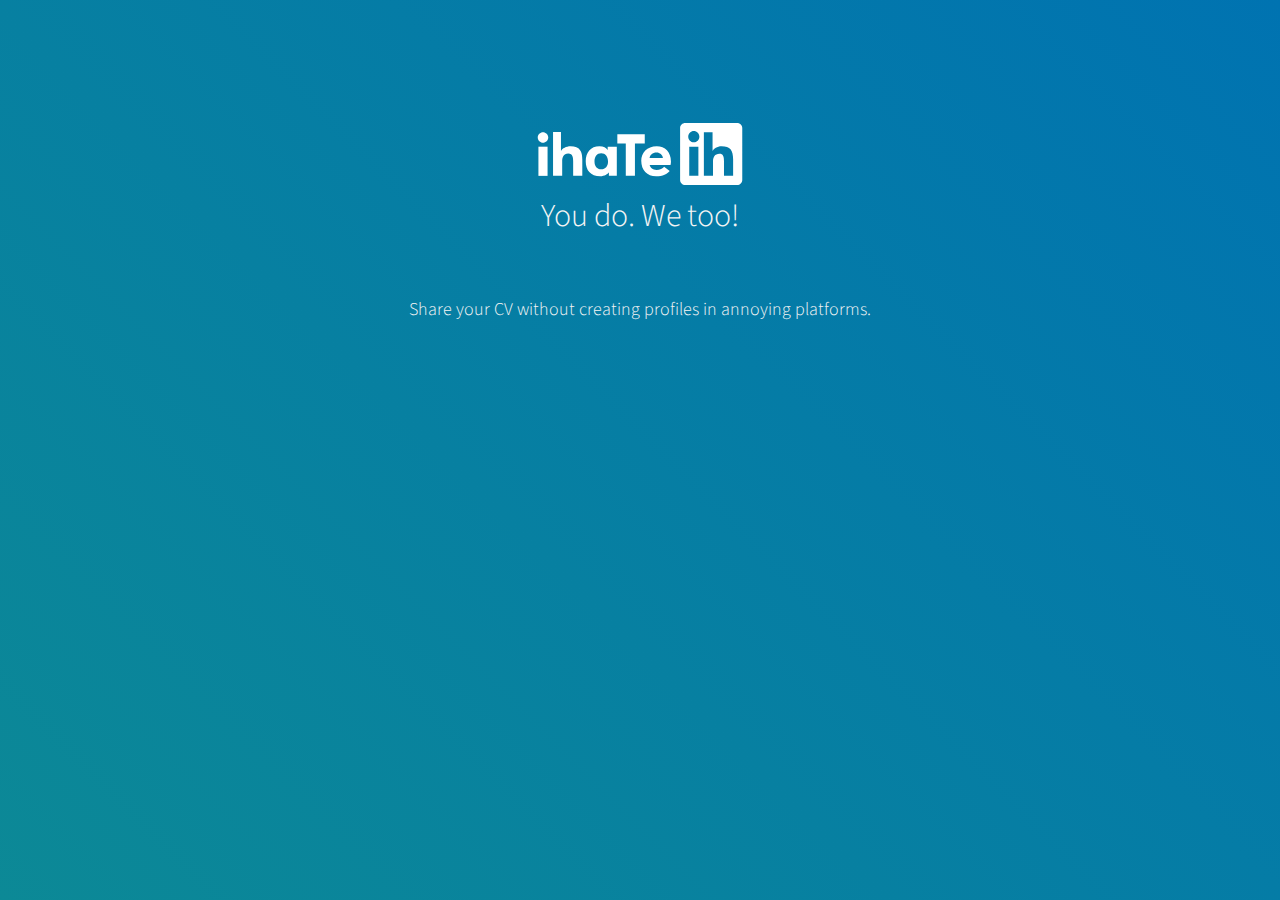
<file: index.html>
<!DOCTYPE html>
<head>
    <meta charset="UTF-8">
    <meta name="viewport" content="width=device-width, initial-scale=1.0">
    <title>I Hate Linkedin</title>
    <link rel="icon" type="image/png" href="favicon.ico" />
    <link rel="apple-touch-icon" href="img/apple-touch-icon.png">
    <link rel="stylesheet" type="text/css" href="css/style.css">
</head>
<body>
    <div class="main-container">
        <div class="logo-container">
            <img class="logo" src="images/logo-ihate-white.svg" alt="I Hate Linkedin Logo">
        </div>    
        <div class="main-title">
            <h1>You do. We too!</h1>
        </div>
        <br>

        <div class="body-content">
            <p>Share your CV without creating profiles in annoying platforms.</p>
        </div>
        <br>
    </div>
    <footer></footer>
</body>
</html>
</file>
<file: css/style.css>
@import url('https://fonts.googleapis.com/css2?family=Source+Sans+Pro:ital,wght@0,300;0,400;0,600;1,300;1,400;1,600&display=swap');

* {
    margin: 0;
    padding: 0;
}

body {
    background: linear-gradient(45deg, #0c8996, #0073b1);
    background-color: #0073b1;
    height: 100vh;
    font-family: 'Source Sans Pro', Helvetica, Arial, sans-serif;
}

.main-container {
    width: 90%;
    margin: 0 auto;
}

.logo-container {
    display: flex;
}

.logo {
    height: 78px;
    margin: 10% auto 0;
}

.main-title h1 {
    color: whitesmoke;
    font-weight: 300;
    text-align: center;
}

.body-content {
    margin-top: 4vh;
    text-align: center;
    font-size: 1.125em;
    font-weight: 300;
    color: whitesmoke
}
</file>
